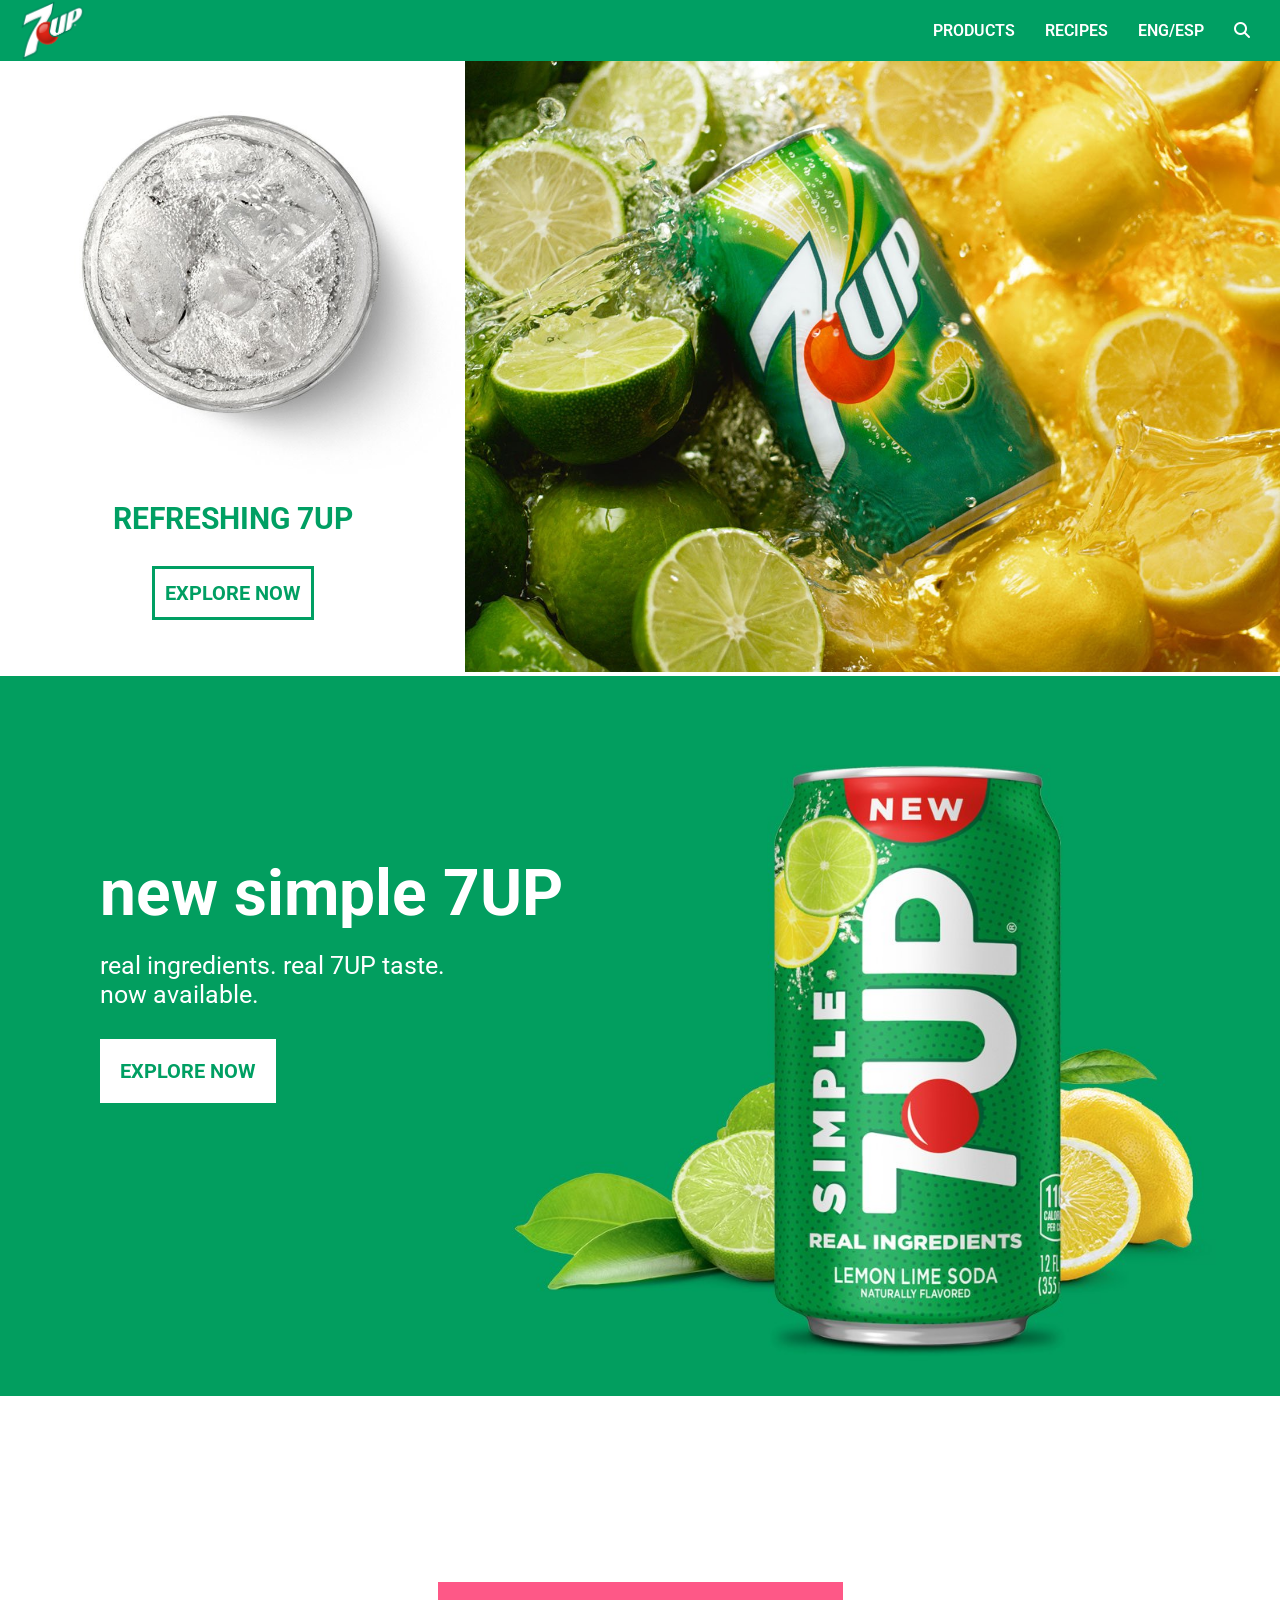
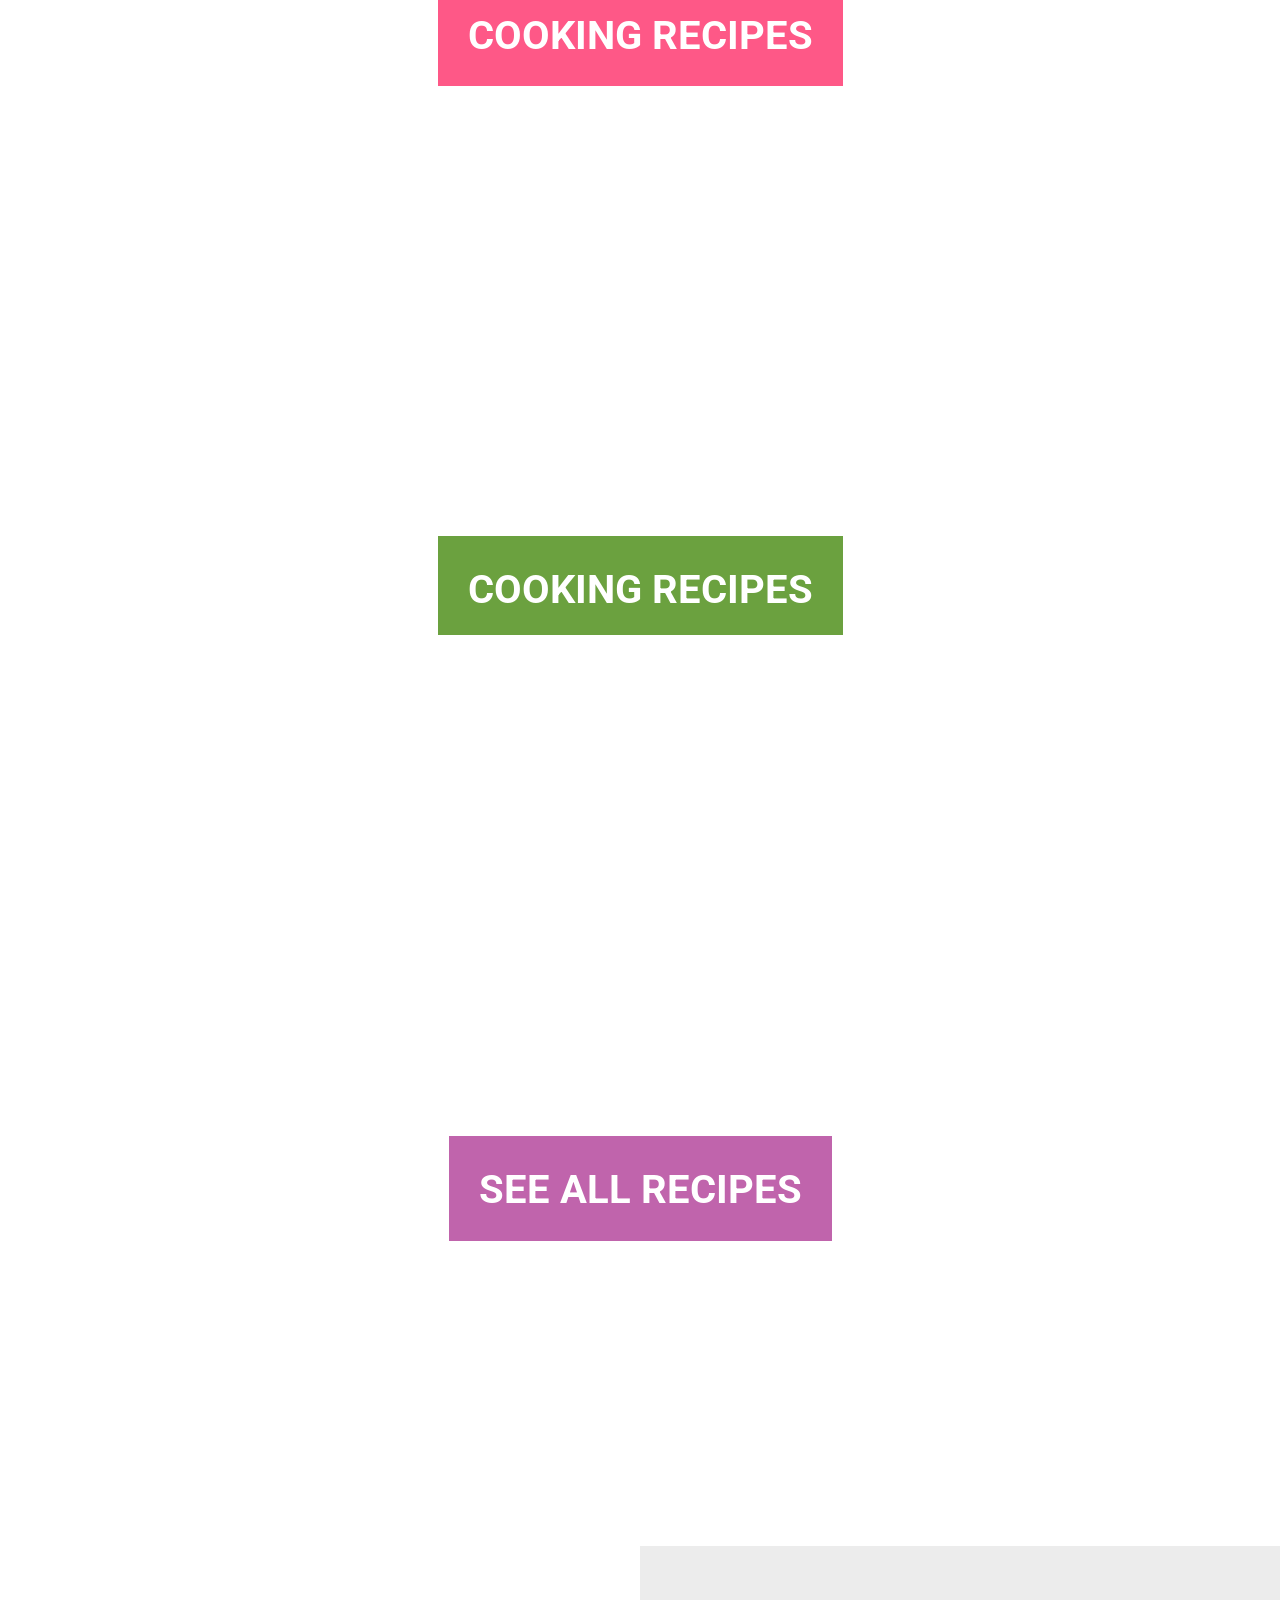
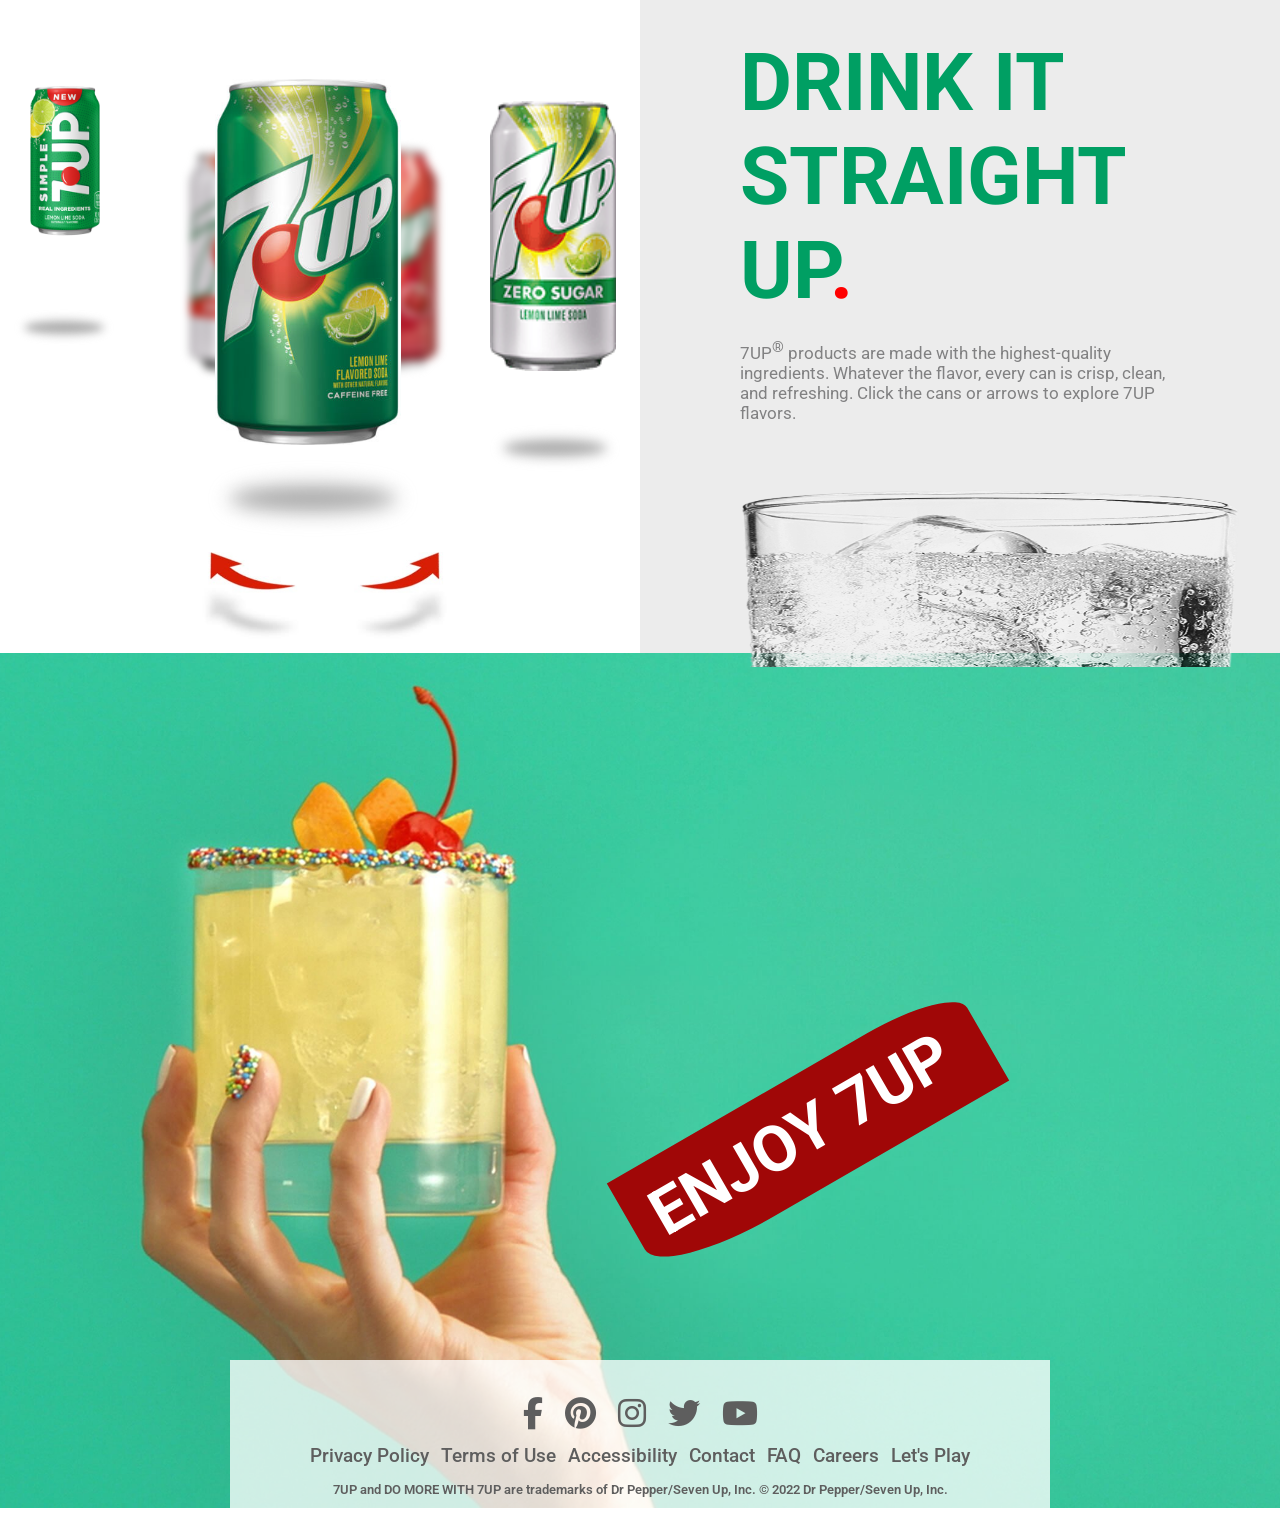
<file: index.html>
<!DOCTYPE html>
<html lang="en">

<head>
    <meta charset="UTF-8">
    <meta http-equiv="X-UA-Compatible" content="IE=edge">
    <meta name="viewport" content="width=device-width, initial-scale=1.0">
    <title>7up Website Cloning</title>

    <!-- <link href="https://stackpath.bootstrapcdn.com/bootstrap/4.5.2/css/bootstrap.min.css" rel="stylesheet"> -->
    <link href="https://cdnjs.cloudflare.com/ajax/libs/font-awesome/6.5.1/css/all.min.css" rel="stylesheet">
    <link rel="stylesheet" href="style.css">

    <!-- Google Fonts -->
    <link rel="preconnect" href="https://fonts.googleapis.com">
    <link rel="preconnect" href="https://fonts.gstatic.com" crossorigin>
    <link
        href="https://fonts.googleapis.com/css2?family=Dancing+Script:wght@500&family=Nobile:wght@500&family=Roboto:wght@500&display=swap"
        rel="stylesheet">

</head>

<body>
    <nav class="navbar">
        <img src="images/7up-logo.png" alt="Logo">
        <i class="fa-solid fa-bars"></i> <!-- Hamburger Icon -->
        <ul class="links">
            <a href="#">
                <li style="font-weight: 600;">PRODUCTS</li>
            </a>
            <a href="#">
                <li style="font-weight: 600;">RECIPES</li>
            </a>
            <a href="#">
                <li style="font-weight: 600;">ENG/ESP</li>
            </a>
            <a href="#">
                <i class="fa-solid fa-magnifying-glass"></i>
            </a>
        </ul>
    </nav>


    <!-- HERO -->

    <section class="hero">
        <div class="hero-content">
            <img src="images/7up.jpg" class="hero1stimg" alt="">
            <h2 class="refresh">Refreshing 7up</h2>
            <a href="#">
                <h3 class="link">Explore Now</h3>
            </a>
        </div>
        <div>
            <img src="images/7up_featured.jpg" class="hero2ndimg" alt="">
        </div>
    </section>


    <!-- SECOND SECTION -->
    <section>
        <div class="simplebanner">
            <img src="images/7up-simple-banner.jpg" class="bannerimg" alt="">
            <div class="simple7up">
                <h1>new simple 7UP</h1>
                <P>real ingredients. real 7UP taste.</P>
                <P class="p2">now available.</P>
                <a href="#">
                    EXPLORE NOW
                </a>
            </div>
        </div>
        <div class="one">
            <img src="images/module_cocktail.jpg" alt="">
            <h1>cooking recipes</h1>
        </div>
        <div class="two">
            <img src="images/module_cooking.jpg" alt="">
            <h1>cooking recipes</h1>
        </div>
        <div class="three">
            <img src="images/module_seeall.jpg" alt="">
            <h1>see all recipes</h1>
        </div>
    </section>

    <section class="carousel">
        <div class="part1">
            <div>
                <img src="images/img1.png" class="image1" alt="">
                <img src="images/bottle-shadow.png" class="image1shadow" alt="">
            </div>
            <div class="c2">
                <img src="images/img2.jpg" class="image2" alt="">
                <img src="images/img2bkshadow.png" class="backshadow" alt="">
                <img src="images/img2bkshadow2.png" class="backshadow1" alt="">
                <img src="images/bottle-shadow.png" class="image2shadow" alt="">
            </div>
            <div class="c3">
                <img src="images/img3.png" class="image3" alt="">
                <img src="images/bottle-shadow.png" class="image3shadow" alt="">
            </div>
            <img src="images/arrows-products.jpg" class="arrows" alt="">
        </div>
        <div class="part2">
            <h1>DRINK IT
                <br>
                STRAIGHT
                <br>
                UP<span class="redstop">.</span>
            </h1>

            <p>
                7UP<sup>®</sup> products are made with the highest-quality ingredients. Whatever the flavor, every can
                is crisp, clean, and refreshing. Click the cans or arrows to explore 7UP flavors.
            </p>

            <img src="images/product_glass.png" alt="">
        </div>
    </section>

    <!-- FOOTER SECTION -->

    <section class="contain">
        <div class="enjoy">
            <h1>ENJOY 7UP</h1>
        </div>

        <div class="footerbox">
            <nav class="footerbar">
                <ul>
                    <li><a href="#"><i class="fa-brands fa-facebook-f navcontent"></i></a></li>
                    <li><a href="#"><i class="fa-brands fa-pinterest  navcontent"></i></a></li>
                    <li><a href="#"><i class="fa-brands fa-instagram  navcontent"></i></a></li>
                    <li><a href="#"><i class="fa-brands fa-twitter  navcontent"></i></a></li>
                    <li><a href="#"><i class="fa-brands fa-youtube  navcontent"></i></a></li>
                </ul>
                <ul class="footerlinks">
                    <li><a href="#" class="navcontent fl"> Privacy Policy</a></li>
                    <li><a href="#" class="navcontent fl">Terms of Use</a></li>
                    <li><a href="#" class="navcontent fl">Accessibility</a></li>
                    <li><a href="#" class="navcontent fl">Contact</a></li>
                    <li><a href="#" class="navcontent fl">FAQ</a></li>
                    <li><a href="#" class="navcontent fl">Careers</a></li>
                    <li><a href="#" class="navcontent fl">Let's Play</a></li>
                </ul>
            </nav>
            <p>7UP and DO MORE WITH 7UP are trademarks of Dr Pepper/Seven Up, Inc. © 2022 Dr Pepper/Seven Up, Inc.
            </p>
        </div>
    </section>

    <script src="https://stackpath.bootstrapcdn.com/bootstrap/4.5.2/js/bootstrap.min.js"></script>
    <!-- <script src="https://cdnjs.cloudflare.com/ajax/libs/font-awesome/6.5.1/js/all.min.js"></script> -->
    <script src="script.js"></script>
</body>

</html>
</file>
<file: style.css>
* {
    margin: 0;
    padding: 0;
    box-sizing: border-box;
    font-family: 'Roboto', sans-serif;
    text-decoration: none;
    list-style: none;
    color: #ffffff;
}

:root {
    --green: #009f63;
    --pink: #fe5887;
    --purple: #c064ac;
    --lightgreen: #6ba13f;
    --light: #ffffff;
    --dark: #000000;
    --grey: #ececec;
    --darkgrey: #818182;
    --red: red;
}

/*********************************************NAVBAR**************************************/

.navbar {
    position: fixed;
    background-color: var(--green);
    display: flex;
    align-items: center;
    justify-content: space-between;
    width: 100vw;
    margin-bottom: 5rem;
    z-index: 999;
}

.navbar img {
    height: 3.8rem;
    padding: 0 1rem;
}

.navbar .fa-bars {
    display: none;
    font-size: 30px;
    color: white;
}

.links {
    display: flex;
    gap: 30px;
    list-style: none;
    margin-left: 200px;
    padding-right: 30px;
    align-items: center;
}

.links a {
    color: white;
    text-decoration: none;
}

.links li {
    font-weight: 600;
}

/* Hover effect */
.links a:hover,
.links li:hover {
    color: var(--dark);
}

/* Responsive Styles */
@media (max-width: 1024px) {
    .links {
        margin-left: 0;
        padding-right: 20px;
    }
}

@media (max-width: 768px) {
    .links {
        display: none;
    }

    .navbar .fa-bars {
        display: block; /* Show hamburger icon */
    }

    .navbar.open .links {
        display: flex; /* Show the links when navbar is open */
    }

    .navbar img {
        height: 60px;
    }
}

@media (max-width: 480px) {
    .navbar img {
        height: 50px;
    }

    .links {
        gap: 15px;
    }
}


/******************************************HERO************************************/

.hero {
    display: flex;
    padding-top: 2rem;
}

.hero-content {
    text-align: center; /* Center the content */
    max-width: 600px; /* Limit the width to prevent stretching */
}

.hero1stimg {
    width: 100%;
}

.link {
    color: var(--green);
    text-transform: uppercase;
    text-align: center;
    font-size: 20px;
    border: 3px solid;
    padding: 12px 10px;
    margin: 30px 0 15px;
    display: inline-block; /* Ensure it behaves like a button */
}

.refresh {
    color: var(--green);
    text-transform: uppercase;
    text-align: center;
    font-size: 30px;
}

.hero2ndimg {
    width: 100%;
    height: auto;
}

/* Responsive Styles */
@media (max-width: 1024px) {
    .hero {
        flex-direction: column; /* Stack the sections vertically on tablets */
        height: auto;
    }

    .hero1stimg {
        width: 100%;
    }

    .hero-content {
        padding: 0 20px;
    }

    .refresh {
        font-size: 24px; /* Adjust font size for medium screens */
    }

    .link {
        font-size: 18px; /* Adjust font size for medium screens */
        margin: 20px 0;
    }

    .hero2ndimg {
        width: 100%;
        margin-top: 20px;
    }
}

@media (max-width: 768px) {
    .hero {
        flex-direction: column; /* Stack content for smaller screens */
        height: auto;
    }

    .hero1stimg {
        width: 100%;
    }

    .refresh {
        font-size: 22px; /* Adjust font size for smaller screens */
    }

    .link {
        font-size: 16px; /* Reduce font size for small screens */
        margin: 15px 0;
    }

    .hero2ndimg {
        width: 100%;
    }
}

@media (max-width: 480px) {
    .refresh {
        font-size: 20px; /* Further reduce font size for very small screens */
    }

    .link {
        font-size: 14px; /* Further reduce link font size */
        padding: 10px 8px; /* Adjust padding for small screens */
    }

    .hero2ndimg {
        width: 100%;
        margin-top: 15px;
    }
}


/*******************************************SECOND SECTION***************************************/

.simplebanner {
    background-image: url(../images/7up-simple-banner.jpg);
    display: grid;
    position: relative;
    top: 100%;
    bottom: 100%;
    background-repeat: no-repeat;
}

.bannerimg {
    width: 100%;
    height: 100%;
}

.simplebanner div {
    position: absolute;
    background-image: url(../images/7up-simple-color-mobile.jpg);
    margin-top: 180px;
    margin-left: 100px;
}

.simplebanner h1 {
    font-size: 4rem;
    margin-bottom: 20px;
}

.simplebanner p {
    font-size: 25px;
}

.p2 {
    margin-bottom: 50px;
}

.simplebanner a {
    background: var(--light);
    color: var(--green);
    padding: 20px;
    font-size: 20px;
    font-weight: 700;
    background-position: fixed;
}

.one {
    background-size: cover;
    background-image: url(../images/module_cocktail.jpg);
    background-repeat: no-repeat;
    width: 100%;
    height: 550px;
    background-attachment: fixed;
    display: flex;
    justify-content: center;

}

.one img {
    display: none;
}

.one h1 {
    margin-top: 186px;
    margin-bottom: 260px;
    background-color: var(--pink);
    font-size: 40px;
    text-transform: uppercase;
    padding: 30px;
}

.two {
    background-size: cover;
    background-image: url(../images/module_cooking.jpg);
    background-repeat: no-repeat;
    width: 100%;
    height: 600px;
    background-attachment: fixed;
    display: flex;
    justify-content: center;
}

.two img {
    display: none;
}

.two h1 {
    margin-top: 190px;
    margin-bottom: 311px;
    background-color: var(--lightgreen);
    font-size: 40px;
    text-transform: uppercase;
    padding: 30px;
}

.three {
    background-size: cover;
    background-image: url(../images/module_seeall.jpg);
    background-repeat: no-repeat;
    width: 100%;
    height: 600px;
    background-attachment: fixed;
    display: flex;
    justify-content: center;
}

.three img {
    display: none;
}

.three h1 {
    margin-top: 190px;
    margin-bottom: 305px;
    background-color: var(--purple);
    font-size: 40px;
    text-transform: uppercase;
    padding: 30px;
}

/****************************************CAROUSEL SECTION******************************************/

.carousel {
    display: grid;
    grid-template-columns: 1fr 1fr;
    width: 100%;
}

.part1 div {
    width: 100px;
    display: grid;
    padding: 120px 70px 101px 10px;
    position: relative;
}

.image1 {
    height: 153px;
    width: 70px;
    margin: 20px;
}

.image1shadow {
    margin: 50px 0px 0px 4px;
    width: 100px;
}
.part1 .c2 {
    position: relative;
    display: flex;
    align-items: center;
    margin: -418px 0px 0px 180px
}

.c2 .image2 {
    height: 366px;
    width: 186px;
    position: absolute;
    margin-left: 25px;
    z-index: 1;
}

.c2 .backshadow {
    position: relative;
    height: 220px;
    filter: blur(4px);
}

.c2 .backshadow1 {
    position: relative;
    padding-left: 8px;
    height: 226px;
    filter: blur(5px);
}

.c2 .image2shadow {
    position: absolute;
    width: 210px;
    bottom: 0;
    margin: -19px 0 -61px 18px;
}

.part1 .c3 {
    position: relative;
    display: flex;
    margin: -495px 0px 0px 480px
}

.arrows{
    width: 250px;
    margin: 80px 0px 0px 200px;
}

.image3 {
    position: relative;
    height: 270px;
    width: 126px;
}

.image3shadow {
    position: absolute;
    width: 130px;
    bottom: 0;
}

.part2 {
    background-color: var(--grey);
}

.part2 h1 {
    font-size: 5rem;
    color: var(--green);
    margin: 90px 100px 0 100px;
}

.part2 h1 span {
    color: var(--red);
}

sup {
    color: var(--darkgrey);
    font-size: 15px;
}

.part2 p {
    margin: 20px 100px 0 100px;
    color: var(--darkgrey);
    font-size: 17px;
}

.part2 img {
    margin: 67px auto -18px 100px;
    max-width: 500px;
    width: 100%;
    height: 11.1rem;
}


/********************************FOOTER SECTION**********************************/
.contain {
   background-image: url(./images/footer-bg.jpg);
   background-repeat: no-repeat;
   width: 100%;
   background-size: cover;
   background-position: center;
    height: 95vh;
}

 /**************************Footer********************/

 .contain {
    display: grid;
    justify-content: center;
    justify-items: center;
}

.enjoy {
    width: 25rem;
    height: 7rem;
    background-color: rgb(160, 7, 7);
    position: absolute;
    border-radius: 0 25% 0 32%;
    transform: rotate(330deg);
    bottom: -218rem;
    right: 17rem;
}

.enjoy h1 {
    font-size: 4rem;
    padding: 17px 0px 9px 24px;
}

.footerimg {
    height: 400px;
    width: 100%;
    position: relative;
}

.contain .footerbox {
    background-color: #ffffffc4;
    position: absolute;
    top: 285rem;
}

.footerbar ul {
    display: flex;
    justify-content: center;
    gap: 12px;
}

ul .fl {
    color: #5e5e5e;
    font-weight: 500;
    font-size: 1.2rem;
}
.fa-brands {
    font-size: 2rem;
    padding: 5px;
    margin-bottom: 10px;
    color: #5e5e5e;
}

.contain .footerbox {
    padding: 2rem 5rem;
}

.contain .footerbox p {
    font-size: .8rem;
    color: #5e5e5e;
    margin: 15px 10px 10px 10px;
    font-weight: 600;
    text-align: center;
}

.footerlinks li{
    font-size: large;
}


/*****************************  MEDIA QUERIES  ******************************/
@media (max-width: 1024px) {
    .carousel {
        display:block;
        width: 100%;
    }
    
}
</file>
